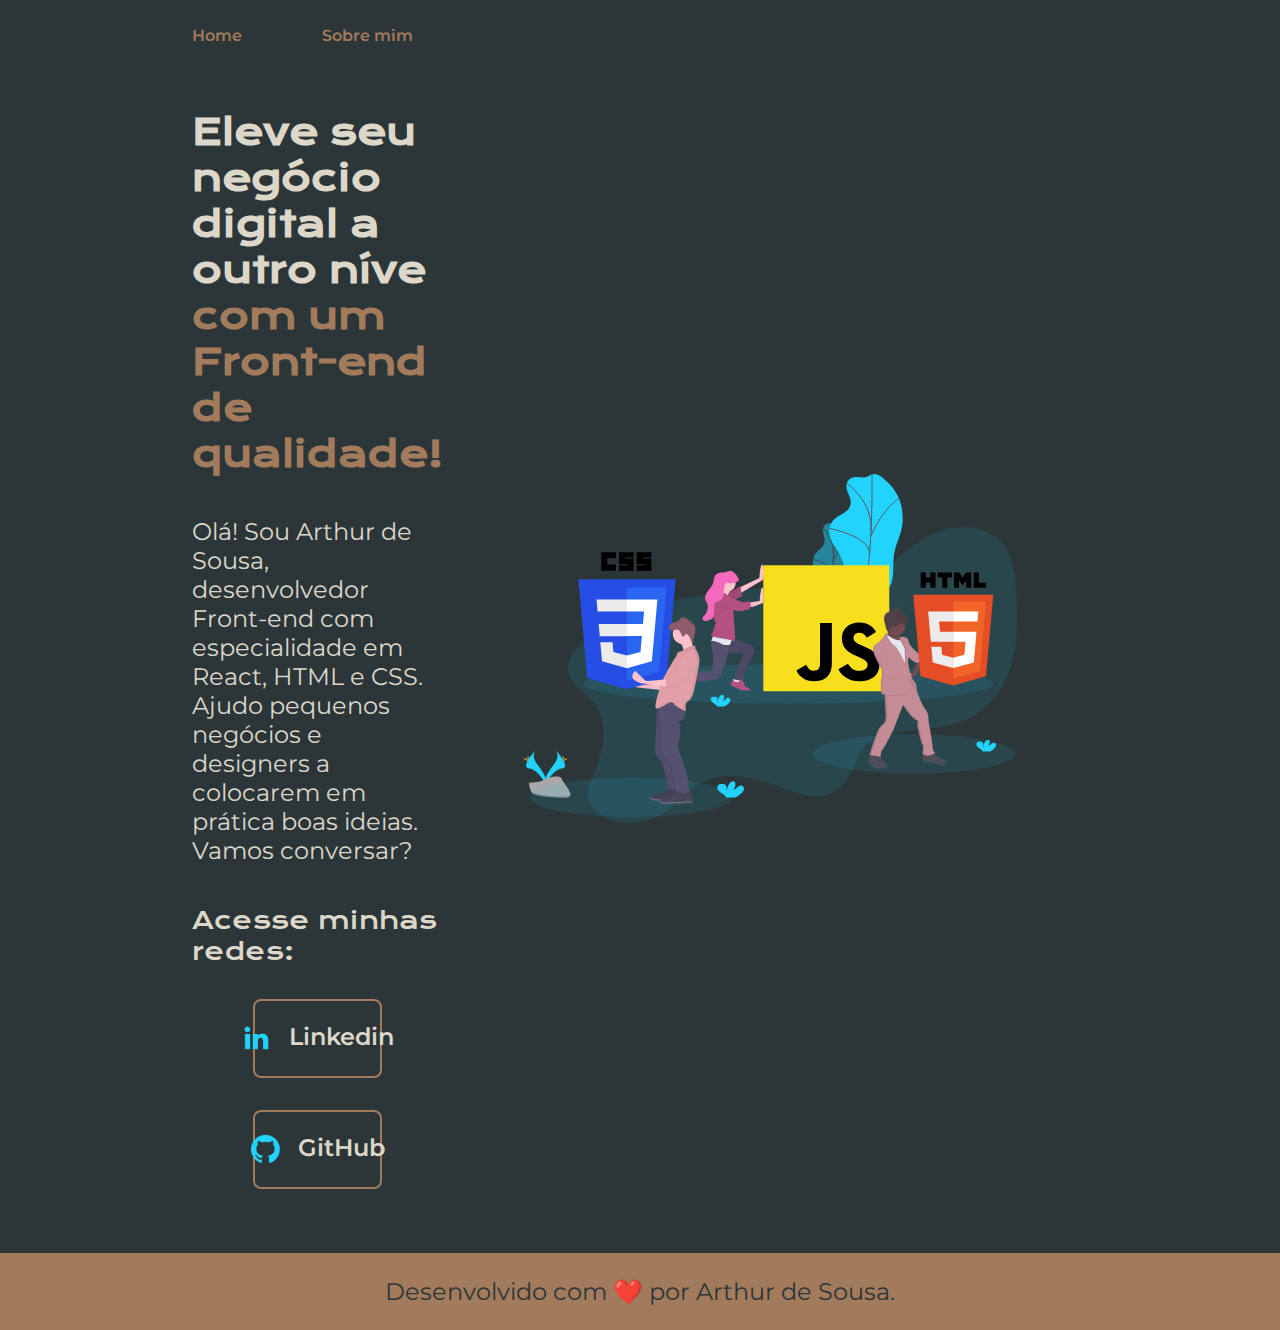
<file: index.html>
<!DOCTYPE html>
<html lang="pt-br">
<head>
    <meta charset="UTF-8">
    <meta name="viewport" content="width=device-width, initial-scale=1.0">
    <title>Home</title>
    <link rel="stylesheet" href="assets/css/style.css">
    <link rel="shortcut icon" href="assets/img/favicon.ico" type="image/x-icon">
</head>
<body>
    <header class="cabecalho">
        <nav class="cabecalho__menu">
            <a class="cabecalho__menu__link" href="index.html">Home</a>
            <a class="cabecalho__menu__link" href="about.html">Sobre mim</a>
        </nav>
    </header>

    <main class="apresentacao">
        <section class="apresentacao__conteudo">
            <h1 class="apresentacao__conteudo__titulo">Eleve seu negócio digital a outro níve
            <strong class="titulo-destaque">com um Front-end de qualidade!
            </strong></h1>
            <p class="apresentacao__conteudo__texto">Olá! Sou Arthur de Sousa, 
            desenvolvedor Front-end com especialidade em <sctrong>React, 
            HTML e CSS.</sctrong> 
            Ajudo pequenos negócios e designers a colocarem em prática boas ideias. 
            Vamos conversar?</p>
            <div class="apresentacao__links">
                <h2 class="apresentacao__links__subtitulo">Acesse minhas redes:</h2>
                <a class="apresentacao__links__navegacao" href="https://www.linkedin.com/in/arthur-de-sousa-b2a3912a0/" target="_blank"><img src="./assets/img/linkedin.png" alt="Imagem da logo do Linkedin">Linkedin</a>
                <a class="apresentacao__links__navegacao" href="https://github.com/sousa2323" target="_blank"><img src="assets/img/github.png" alt="Imagem da logo do GitHub">GitHub</a>
            </div>
        </section>
        <img class="imagem-principal" src="assets/img/htmlcss.svg" alt="Joano morena">

        <section>
            
        </section>
    </main>

    <footer class="rodape">
        <p>Desenvolvido com ❤️ por Arthur de Sousa.</p>
    </footer>
</body>
</html>
</file>
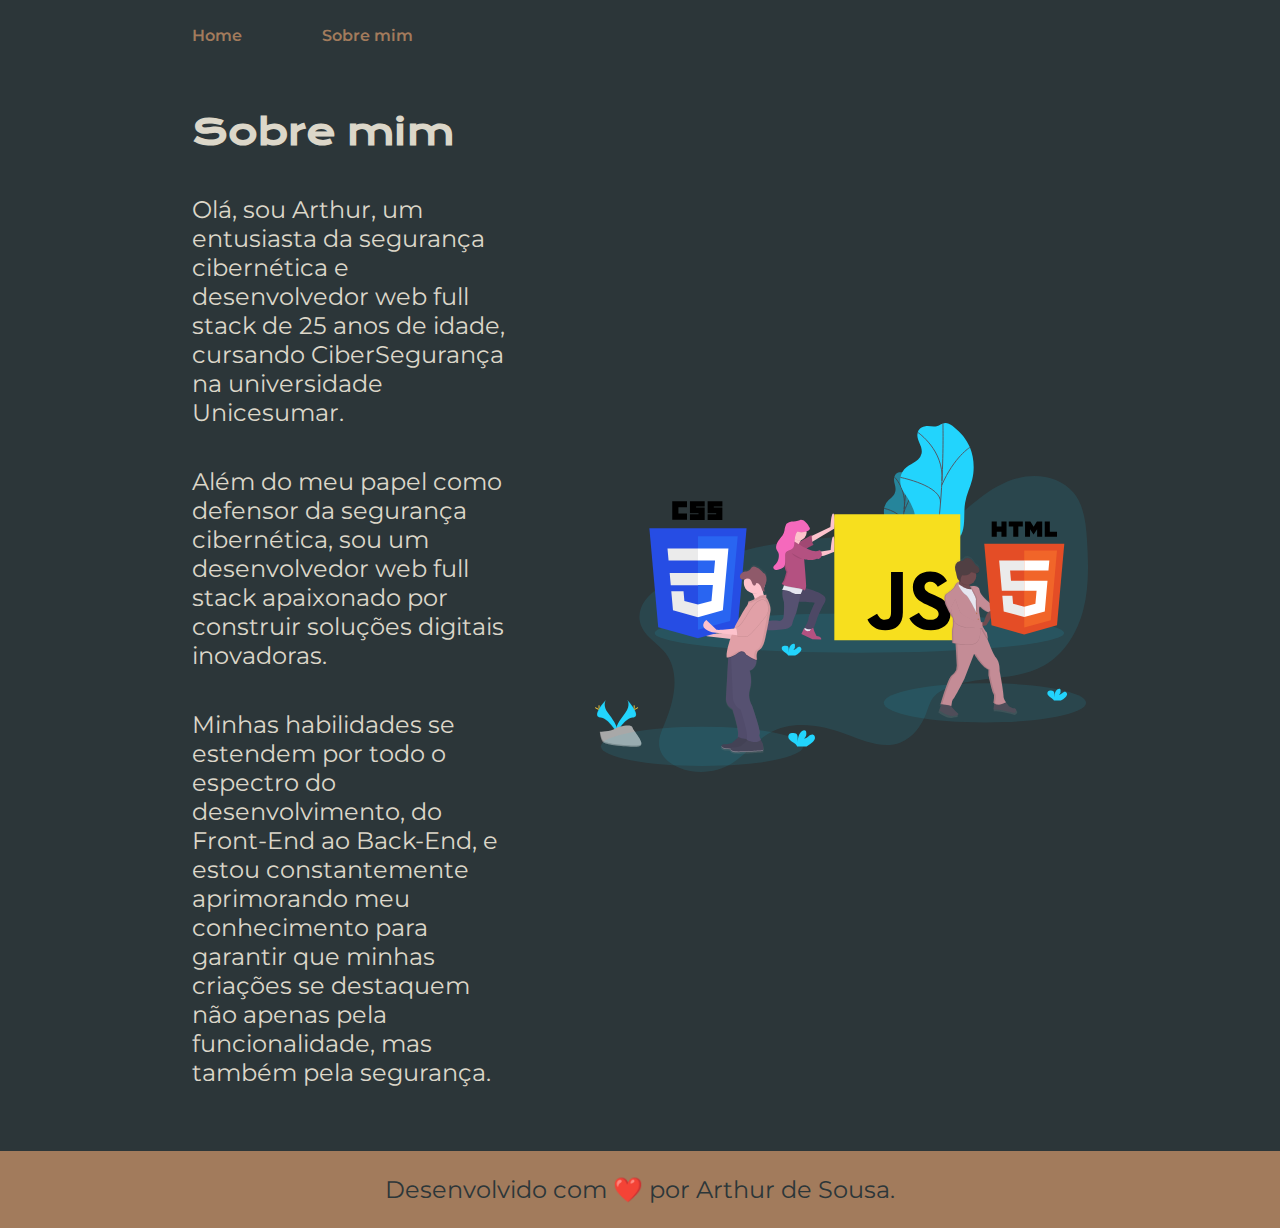
<file: about.html>
<!DOCTYPE html>
<html lang="pt-br">
<head>
    <meta charset="UTF-8">
    <meta name="viewport" content="width=device-width, initial-scale=1.0">
    <title>Sobre mim</title>
    <link rel="stylesheet" href="assets/css/style.css">
    <link rel="shortcut icon" href="assets/img/favicon.ico" type="image/x-icon">
</head>
<body>
    <header class="cabecalho">
        <nav class="cabecalho__menu">
            <a class="cabecalho__menu__link" href="index.html">Home</a>
            <a class="cabecalho__menu__link" href="about.html">Sobre mim</a>
        </nav>
    </header>

    <main class="apresentacao">
        <section class="apresentacao__conteudo">
            <h1 class="apresentacao__conteudo__titulo">Sobre mim</h1>
            <p class="apresentacao__conteudo__texto">Olá, sou Arthur, 
                um entusiasta da segurança cibernética e desenvolvedor web full stack de 25 anos de idade, cursando CiberSegurança na universidade Unicesumar.</p>

            <p class="apresentacao__conteudo__texto">Além do meu papel como defensor da segurança cibernética, 
                sou um desenvolvedor web full stack apaixonado por construir soluções digitais inovadoras.
            </p>
            <p class="apresentacao__conteudo__texto">Minhas habilidades se estendem por todo o espectro do desenvolvimento, 
                do Front-End ao Back-End, e estou constantemente aprimorando meu conhecimento para garantir que minhas criações se destaquem não apenas pela funcionalidade,
                 mas também pela segurança.
            </p>
        </section>
        <img class="imagem-principal" src="assets/img/htmlcss.svg" alt="Logo html, css e java script">
    </main>

    <footer class="rodape">
        <p>Desenvolvido com ❤️ por Arthur de Sousa.</p>
    </footer>
</body>
</html>
</file>
<file: assets/css/style.css>
@import url('https://fonts.googleapis.com/css2?family=Krona+One&display=swap');
@import url('https://fonts.googleapis.com/css2?family=Krona+One&family=Montserrat&display=swap');
@import url('https://fonts.googleapis.com/css2?family=Montserrat:wght@600&display=swap');

:root {
    --cor-principal: #2c3639;
    --cor-secundaria: #dcd7c9;
    --cor-terciaria: #a27b5c;
    --cor-hover: #3f4e4f;

    --fonte-primaria: 'Krona One', 'sans-serif';
    --fonte-secundaria: 'Montserrat', 'sans-serif';
}

* {
    margin: 0;
    padding: 0;
}
body {
    box-sizing: border-box;
    background-color: var(--cor-principal);    
    color: var(--cor-secundaria);
}

.cabecalho {
    padding: 2% 0% 0% 15%;
}

.cabecalho__menu {
    display: flex;
    gap: 80px;
}
.cabecalho__menu__link {
    font-family: var(--fonte-secundaria);
    font-size: 1.0rem;
    font-weight: 600;
    color: var(--cor-terciaria);
    text-decoration: none;
}

.apresentacao {
    padding: 5% 15%;
    display: flex;
    align-items: center;
    justify-content: space-between;
    gap: 82px;
}

.apresentacao__conteudo {
    width: 50%;
    display: flex;
    flex-direction: column;
    gap: 40px;
}

.apresentacao__conteudo__titulo {
    font-size: 2.25rem;
    font-family: var(--fonte-primaria);

}

.titulo-destaque {
    color: var(--cor-terciaria);
}

.apresentacao__conteudo__texto {
    font-size: 1.5rem;
    font-family: var(--fonte-secundaria);
}

.apresentacao__links {
    display: flex;
    flex-direction: column;
    justify-content: space-between;
    align-items: center;
    gap: 32px;
}

.apresentacao__links__subtitulo {
    font-family: var(--fonte-primaria);
    font-weight: 400;
    font-size: 1.5rem;
}

.apresentacao__links__navegacao {
    /* background-color: #22d4fd; */
    display: flex;
    justify-content: center;
    gap: 16px;
    width: 50%;
    text-align: center;
    border: 2px solid var(--cor-terciaria);
    border-radius: 8px;
    font-size: 1.5rem;
    font-weight: 600;
    padding: 21.5px 0;
    text-decoration: none;
    color: var(--cor-secundaria);
    font-family: var(--fonte-secundaria);
}

.apresentacao__links__link:hover {
    background-color: var(--cor-hover);
}



.imagem-principal {
    width: 55%;
}

.rodape {
    padding: 24px;
    color: var(--cor-principal);
    background-color: var(--cor-terciaria);
    text-align: center;
    font-family: var(--fonte-secundaria);
    font-size: 1.5rem;
    font-weight: 400;
}

@media (max-width: 1200px) {
    .cabecalho {
        padding: 10%;
    }

    .cabecalho__menu {
        justify-content: center;    
    }

    .apresentacao{
        flex-direction: column-reverse;
        padding: 5%;
    }

    .apresentacao__conteudo {
        width: auto;
    }
}
</file>
